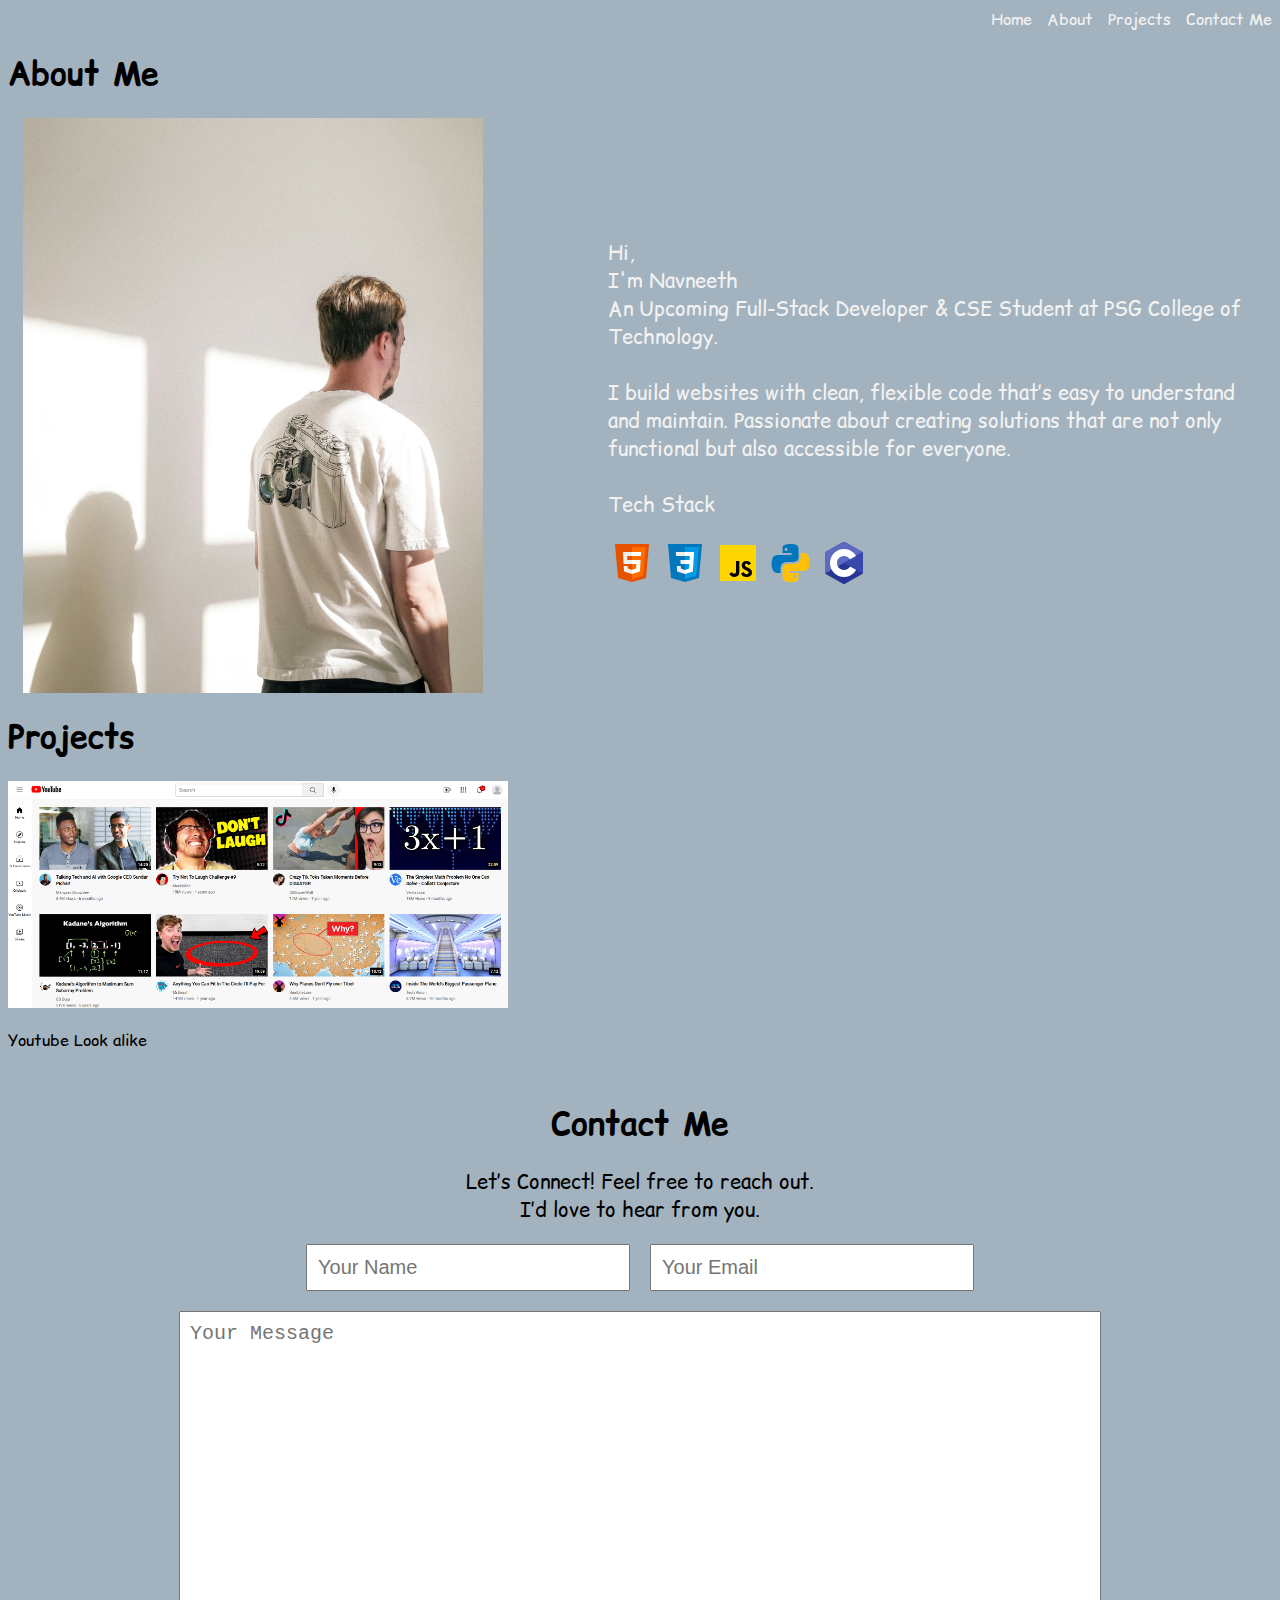
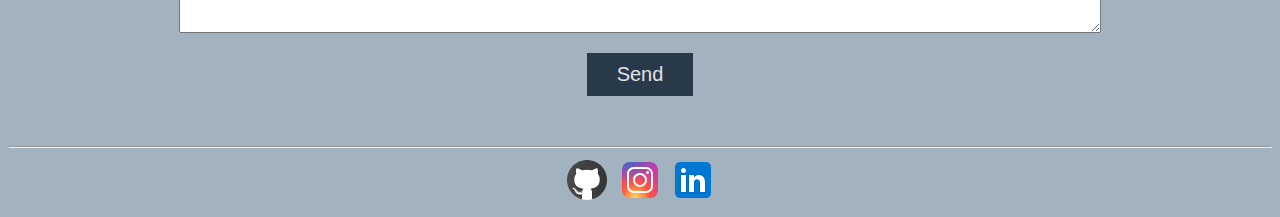
<file: index.html>
<!DOCTYPE html>
<html lang="en">
<head>
  <meta charset="UTF-8">
  <meta name="viewport" content="width=device-width, initial-scale=1.0">
  <title>Navneeth</title>
  <link rel="preconnect" href="https://fonts.googleapis.com">
  <link rel="preconnect" href="https://fonts.gstatic.com" crossorigin>
  <link href="https://fonts.googleapis.com/css2?family=Caveat:wght@400..700&family=Comic+Relief:wght@400;700&family=Libre+Baskerville:ital,wght@0,400;0,700;1,400&family=Roboto:ital,wght@0,100..900;1,100..900&family=Tagesschrift&display=swap" rel="stylesheet">
  <link rel="stylesheet" href="./style.css">
</head>
<body>

  <!--Navigation Section-->
  <div class="menu">
      <li class="menu-button">Home</li>
      <li class="menu-button">About</li>
      <li class="menu-button">Projects</li>
      <li class="menu-button">Contact Me</li>
  </div>

  <!--Hero Section-->
  <h1>About Me</h1>
  <div class="about">
    <img class="profile" src="./assets/project_images/me.jpg" alt="Navneeth M V"/>
    <div>
      <p>Hi,</br>
        I'm Navneeth</br>
        An Upcoming Full-Stack Developer & CSE Student at PSG College of Technology.</br></br>
        I build websites with clean, flexible code that’s easy to understand and maintain. Passionate about creating solutions that are not only functional but also accessible for everyone.</br> </br>
        Tech Stack</p>
        <div>
          <img class="icon" src="./assets/icons/html.svg" alt="HTML"/>
          <img class="icon" src="./assets/icons/css.svg" alt="CSS"/>
          <img class="icon" src="./assets/icons/javascript.svg" alt="Javascript"/>
          <img class="icon" src="./assets/icons/python.svg" alt="Python"/>
          <img class="icon" src="./assets/icons/c.svg" alt="C"/>
        </div>
    </div>
  </div>

  <!--Projects Section-->
  <h1>Projects</h1>
  <div class="project-card">
    <a target="_blank" href="https://navneeth-3108.github.io/sample/"><img src="./assets/project_images/youtube.png" alt="Youtube Project"/></a>
    <p>Youtube Look alike</p>
  </div>

  <!--Contact Me-->
  <form action="https://formspree.io/f/mldbbdpa" method="POST" id="contact-form">
    <div class="contact">
      <h1>Contact Me</h1>
      <p>Let’s Connect! Feel free to reach out.<br>I’d love to hear from you.</p>
      <div class="form-group">
        <input class="name" type="text" name="name" placeholder="Your Name" required>
        <input class="email" type="email" name="email" placeholder="Your Email" required>
      </div>
      <textarea class="message" name="message" placeholder="Your Message" required></textarea>
      <button type="submit">Send</button>
    </div>
  </form>
  
  <hr>
  <!--Footer Section-->
  <div class="footer">
    <a target="_blank" href="https://github.com/Navneeth-3108" ><img src="./assets/icons/github.svg" alt="Github"/></a>
    <a target="_blank" href="https://www.instagram.com/navneeth_3108?igsh=MWVxNG1vN2lpbXM3Mg=="><img src="./assets/icons/instagram.svg" alt="Instagram"/></a>
    <a target="_blank" href="https://www.linkedin.com/in/navneeth-m-v-27445b35a?utm_source=share&utm_campaign=share_via&utm_content=profile&utm_medium=android_app"><img src="./assets/icons/linkedin.svg" alt="Linkedin"/></a>
  </div>
<script>
    const form = document.getElementById('contact-form');
    const contactSection = document.querySelector('.contact');
  
    const responseMessage = document.createElement('p');
    responseMessage.id = 'form-message';
    responseMessage.style.textAlign = 'center';
    responseMessage.style.marginTop = '20px';
    contactSection.appendChild(responseMessage);
  
    form.addEventListener('submit', async function (e) {
      e.preventDefault();
  
      const formData = new FormData(form);
  
      try {
        const response = await fetch(form.action, {
          method: 'POST',
          body: formData,
          headers: {
            'Accept': 'application/json'
          }
        });
  
        if (response.ok) {
          responseMessage.style.color = "green";
          responseMessage.textContent = "Thank you! Your message has been sent.";
          form.reset();
        } else {
          responseMessage.style.color = "red";
          responseMessage.textContent = "Oops! Something went wrong. Please try again.";
        }
      } catch (error) {
        responseMessage.style.color = "red";
        responseMessage.textContent = "Network error. Please try again later.";
      }
    });
</script>
  
</body>
</html>
</file>
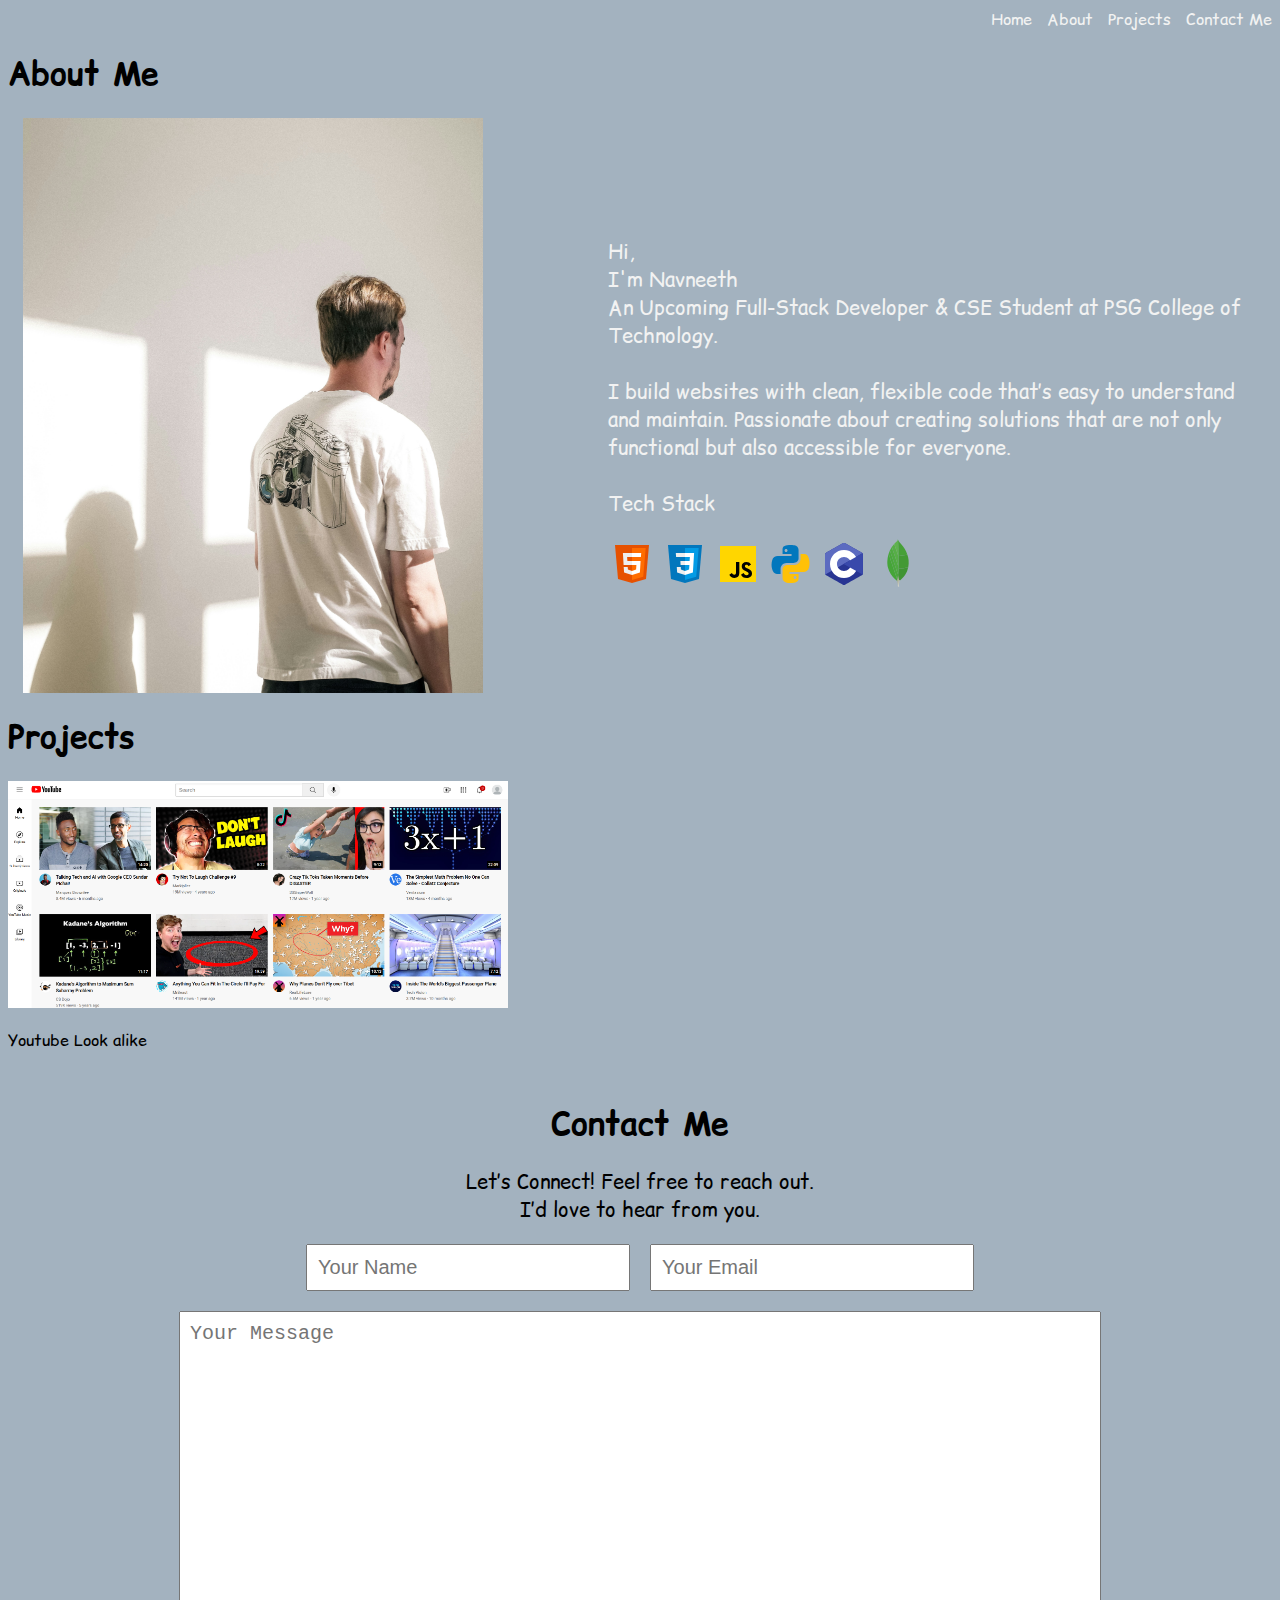
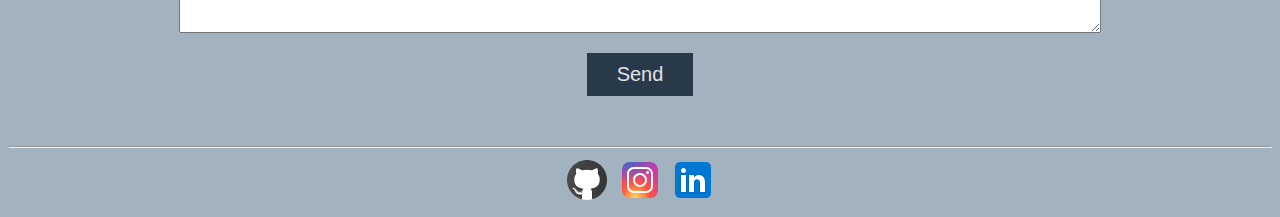
<file: templates/index.html>
<!DOCTYPE html>
<html lang="en">
<head>
  <meta charset="UTF-8">
  <meta name="viewport" content="width=device-width, initial-scale=1.0">
  <title>Navneeth</title>
  <link rel="preconnect" href="https://fonts.googleapis.com">
  <link rel="preconnect" href="https://fonts.gstatic.com" crossorigin>
  <link href="https://fonts.googleapis.com/css2?family=Caveat:wght@400..700&family=Comic+Relief:wght@400;700&family=Libre+Baskerville:ital,wght@0,400;0,700;1,400&family=Roboto:ital,wght@0,100..900;1,100..900&family=Tagesschrift&display=swap" rel="stylesheet">
  <link rel="stylesheet" href="../static/style.css">
</head>
<body>

  <!--Navigation Section-->
  <div class="menu">
      <li class="menu-button">Home</li>
      <li class="menu-button">About</li>
      <li class="menu-button">Projects</li>
      <li class="menu-button">Contact Me</li>
  </div>

  <!--Hero Section-->
  <h1>About Me</h1>
  <div class="about">
    <img class="profile" src="../static/assets/project_images/me.jpg" alt="Navneeth M V"/>
    <div>
      <p>Hi,</br>
        I'm Navneeth</br>
        An Upcoming Full-Stack Developer & CSE Student at PSG College of Technology.</br></br>
        I build websites with clean, flexible code that’s easy to understand and maintain. Passionate about creating solutions that are not only functional but also accessible for everyone.</br> </br>
        Tech Stack</p>
        <div>
          <img class="icon" src="../static/assets/icons/html.svg" alt="HTML"/>
          <img class="icon" src="../static/assets/icons/css.svg" alt="CSS"/>
          <img class="icon" src="../static/assets/icons/javascript.svg" alt="Javascript"/>
          <img class="icon" src="../static/assets/icons/python.svg" alt="Python"/>
          <img class="icon" src="../static/assets/icons/c.svg" alt="C"/>
          <img class="icon-img" src="../static/assets/icons/MongoDB.svg" alt="MongoDB"/>
        </div>
    </div>
  </div>

  <!--Projects Section-->
  <h1>Projects</h1>
  <div class="project-card">
    <a target="_blank" href="https://navneeth-3108.github.io/sample/"><img src="../static/assets/project_images/youtube.png" alt="Youtube Project"/></a>
    <p>Youtube Look alike</p>
  </div>

  <!--Contact Me-->
  <form action="/submit" method="POST">
    <div class="contact">
      <h1>Contact Me</h1>
      <p>Let’s Connect! Feel free to reach out.<br>I’d love to hear from you.</p>
      <div class="form-group">
        <input class="name" type="text" name="name" placeholder="Your Name" required>
        <input class="email" type="email" name="email" placeholder="Your Email" required>
      </div>
      <textarea class="message" name="message" placeholder="Your Message" required></textarea>
      <button type="submit">Send</button>
    </div>
  </form>
  
  <hr>
  <!--Footer Section-->
  <div class="footer">
    <a target="_blank" href="https://github.com/Navneeth-3108" ><img src="../static/assets/icons/github.svg" alt="Github"/></a>
    <a target="_blank" href="https://www.instagram.com/navneeth_3108?igsh=MWVxNG1vN2lpbXM3Mg=="><img src="../static/assets/icons/instagram.svg" alt="Instagram"/></a>
    <a target="_blank" href="https://www.linkedin.com/in/navneeth-m-v-27445b35a?utm_source=share&utm_campaign=share_via&utm_content=profile&utm_medium=android_app"><img src="../static/assets/icons/linkedin.svg" alt="Linkedin"/></a>
  </div>
  
</body>
</html>
</file>
<file: style.css>
.project-card > a img {
    width: 500px;
}

.menu {
    display: flex;
    gap: 15px;
    justify-content: end;
}

.menu > li {
    list-style: none;
    color: #f2f2f2;
}

.menu-button:hover {
    cursor: pointer;
    color: #a3b2bf;
    background-color: #f2f2f2;
}

body {
    font-family: Comic Relief, sans-serif;
    background-color: #a3b2bf;
}

.profile {
    width: 460px; 
    margin-left: 15px;  
}

.about {
    display: flex;
    flex-direction: row;
    align-items: center;
}

.about >div > p {
    font-size: 20px;
    color: #f2f2f2;
    margin-left: 125px;
}

.about > div > div {
    margin-left: 125px;
}

.contact {
    text-align: center;
    margin: 50px auto;
    width: 80%;
    max-width: 1000px;
}

.contact > p {
    font-size: 20px;
}

.form-group {
    display: flex;
    justify-content: center;
    gap: 20px;
    margin: 20px 0;
}

.name,
.email {
    font-size: 20px;
    padding: 10px;
    width: 300px;
}

.message {
    font-size: 20px;
    padding: 10px;
    width: 90%;
    height: 300px;
    margin: 20px auto;
    display: block;
    resize: vertical;
}

.contact > button {
    font-size: 20px;
    padding: 10px 30px;
    background-color: #283a4a;
    color: #e1e2e3;
    border: none;
    cursor: pointer;
}

.contact > button:hover {
    opacity: 0.8;
}

.footer {
    text-align: center;
    margin: auto;
    width: 80%;
    max-width: 1000px;
}
</file>
<file: static/style.css>
.project-card > a img {
    width: 500px;
}
.icon-img {
    width: 50px;
    height: 50px;
}
.menu {
    display: flex;
    gap: 15px;
    justify-content: end;
}

.menu > li {
    list-style: none;
    color: #f2f2f2;
}

.menu-button:hover {
    cursor: pointer;
    color: #a3b2bf;
    background-color: #f2f2f2;
}

body {
    font-family: Comic Relief, sans-serif;
    background-color: #a3b2bf;
}

.profile {
    width: 460px; 
    margin-left: 15px;  
}

.about {
    display: flex;
    flex-direction: row;
    align-items: center;
}

.about >div > p {
    font-size: 20px;
    color: #f2f2f2;
    margin-left: 125px;
}

.about > div > div {
    margin-left: 125px;
}

.contact {
    text-align: center;
    margin: 50px auto;
    width: 80%;
    max-width: 1000px;
}

.contact > p {
    font-size: 20px;
}

.form-group {
    display: flex;
    justify-content: center;
    gap: 20px;
    margin: 20px 0;
}

.name,
.email {
    font-size: 20px;
    padding: 10px;
    width: 300px;
}

.message {
    font-size: 20px;
    padding: 10px;
    width: 90%;
    height: 300px;
    margin: 20px auto;
    display: block;
    resize: vertical;
}

.contact > button {
    font-size: 20px;
    padding: 10px 30px;
    background-color: #283a4a;
    color: #e1e2e3;
    border: none;
    cursor: pointer;
}

.contact > button:hover {
    opacity: 0.8;
}

.footer {
    text-align: center;
    margin: auto;
    width: 80%;
    max-width: 1000px;
}
</file>
